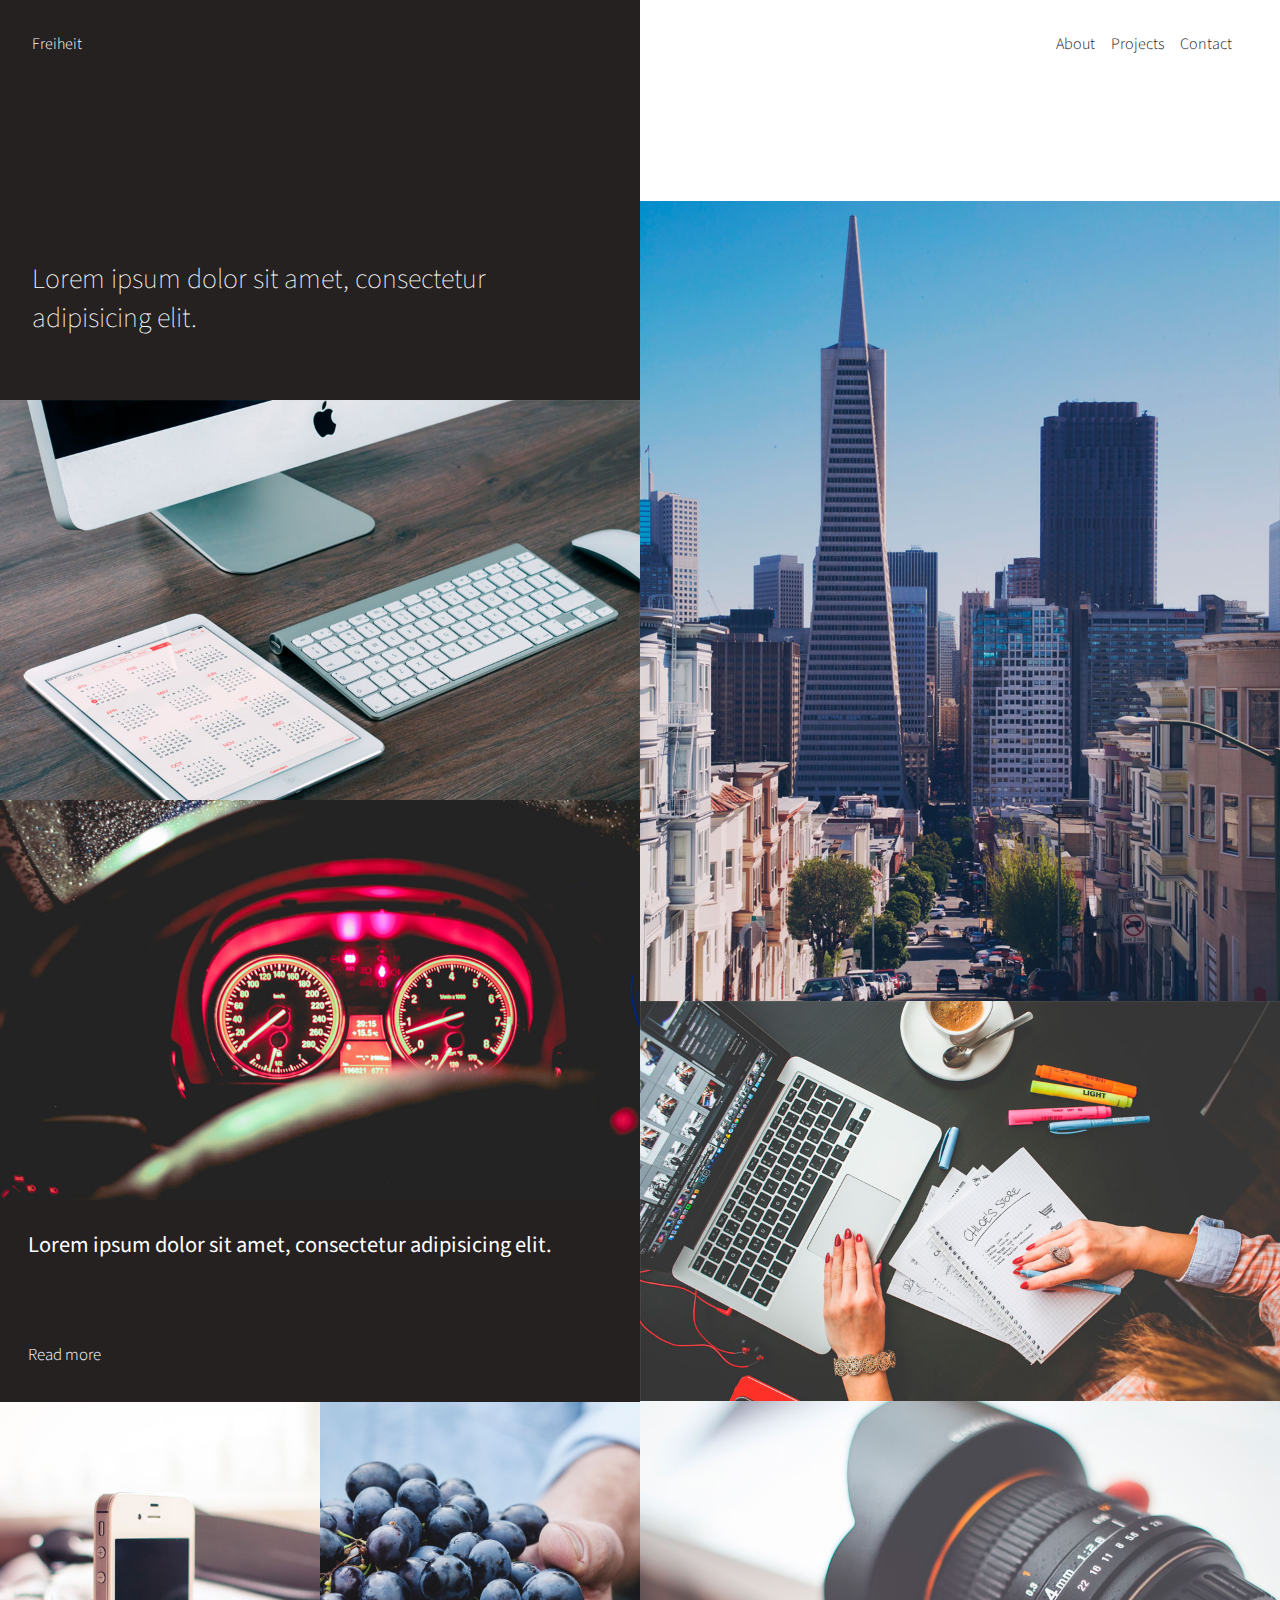
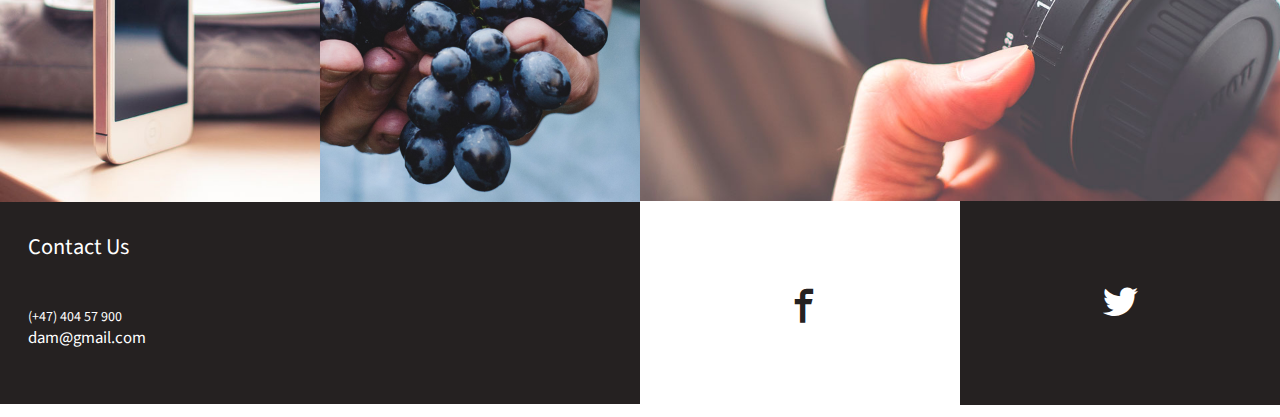
<file: index.html>
<!doctype html>
<html class="no-js" lang="en">
  <head>
    <meta charset="utf-8" />
    <meta name="viewport" content="width=device-width, initial-scale=1.0" />
    <title>Freiheit | Html Template for Photography - ThemeForest</title>
    <link rel="stylesheet" href="css/foundation.css" />
    <link rel="stylesheet" href="css/main.css" />
    <link rel="stylesheet" href="css/style.css">
    <link href='http://fonts.googleapis.com/css?family=Source+Sans+Pro:200,300,400' rel='stylesheet' type='text/css'>
    <script src="lib/vendor/modernizr.js"></script>
  </head>
  <body>

    <!-- Menu -->
    <nav class="menu">
        <ul class="m2">
            <li><a class="frei" hrfe=".menu">Freiheit</a></li>
            <li class="U-right"><a href="contact.html">Contact</a></li>
            <li class="U-right projects"><a href="#">Projects</a>
                <nav class="submenu">
                    <ul>
                        <li><a href="projects/portfolio.html">Portfolio</a></li>
                        <li><a href="projects/portfolio_2.html">Portfolio2</a></li>
                        <li><a href="projects/portfolio_3.html">Portfolio3</a></li>
                    </ul>
                </nav>
            </li>
            <li class="U-right"><a href="about.html">About</a></li>
        </ul>
    </nav>

    <!-- First Row or Section | Left -->
    <div class="row">
    	<div class="medium-12 large-6 columns">
    		<div class="box1 U-white">
    			<p>Lorem ipsum dolor sit amet, consectetur adipisicing elit.</p>
    		</div>
    		<figure>
                <a class="select">
    			     <img src="img/work.jpg" alt="">
                     <div class="color"><span>Compu two</span></div>
                </a>
    		</figure>
    		<figure>
    			<a class="select">
                    <img src="img/compu.jpg" alt="">
                    <div class="color"><span>Auto</span></div>
                </a>
    		</figure>

            <!-- Text 2 -->
    		<div class="box2">
                <p>Lorem ipsum dolor sit amet, consectetur adipisicing elit.</p>
                <a href="#">Read more</a>    
            </div>

    		<figure class="float-left images">
                <a class="select">
                    <img src="img/iphone.jpg" alt="">
                    <div class="color"><span>Iphone</span></div>
                </a>
            </figure>

    		<figure class="float-left images">
                <a class="select">
                    <img src="img/grapes.jpg" alt="">
                    <div class="color"><span>Wine</span></div>
                </a>
            </figure>

            <!-- Contact -->
    		<div class="contact box2 float-left U-white">
    			<p>Contact Us</p>
    			<p class="email"><a href="mailto:dam@gmail.com" class="U-white">dam@gmail.com</a>(+47) 404 57 900</p>
    		</div>
    	</div>

		<!-- Section 2 | Right -->
    	<div class="medium-12 large-6 columns">
    		<div class="box-W"></div>
    		<figure>
    			<a class="select">
                    <img src="img/sf.jpg" alt="">
                    <div class="color"><span>City San Francisco</span></div>
                </a>
    		</figure>
    		<figure>
    			<a class="select">
                    <img src="img/din.jpg" alt="">
                    <div class="color"><span>Creative</span></div>
                </a>	
    		</figure>
    		<figure>
                <a class="select">
                    <img src="img/cam.jpg" alt="">
                    <div class="color"><span>photography</span></div>
                </a>
            </figure>

            <!-- Contact 2 | Responsive -->
            <div class="contact2 box2">
                <p>Contact Us</p>
                <p class="email"><a href="mailto:dam@gmail.com" class="U-white">dam@gmail.com</a>(+47) 404 57 900</p>
            </div>
            
            <!-- Social -->
    		<div class="large-6 columns">
                <div class="facebook"><a class="face" href="#"></a></div>      
            </div>
            <div class="large-6 columns">
                
    			<div class="twitter"><a class="twit" href="#"></a></div>
            </div>
    	</div>
    </div>
    
    <!-- Scripts -->
    <script src="lib/vendor/jquery.js"></script>
    <script src="lib/foundation.min.js"></script>
    <script>
      $(document).foundation();
    </script>
  </body>
</html>
</file>
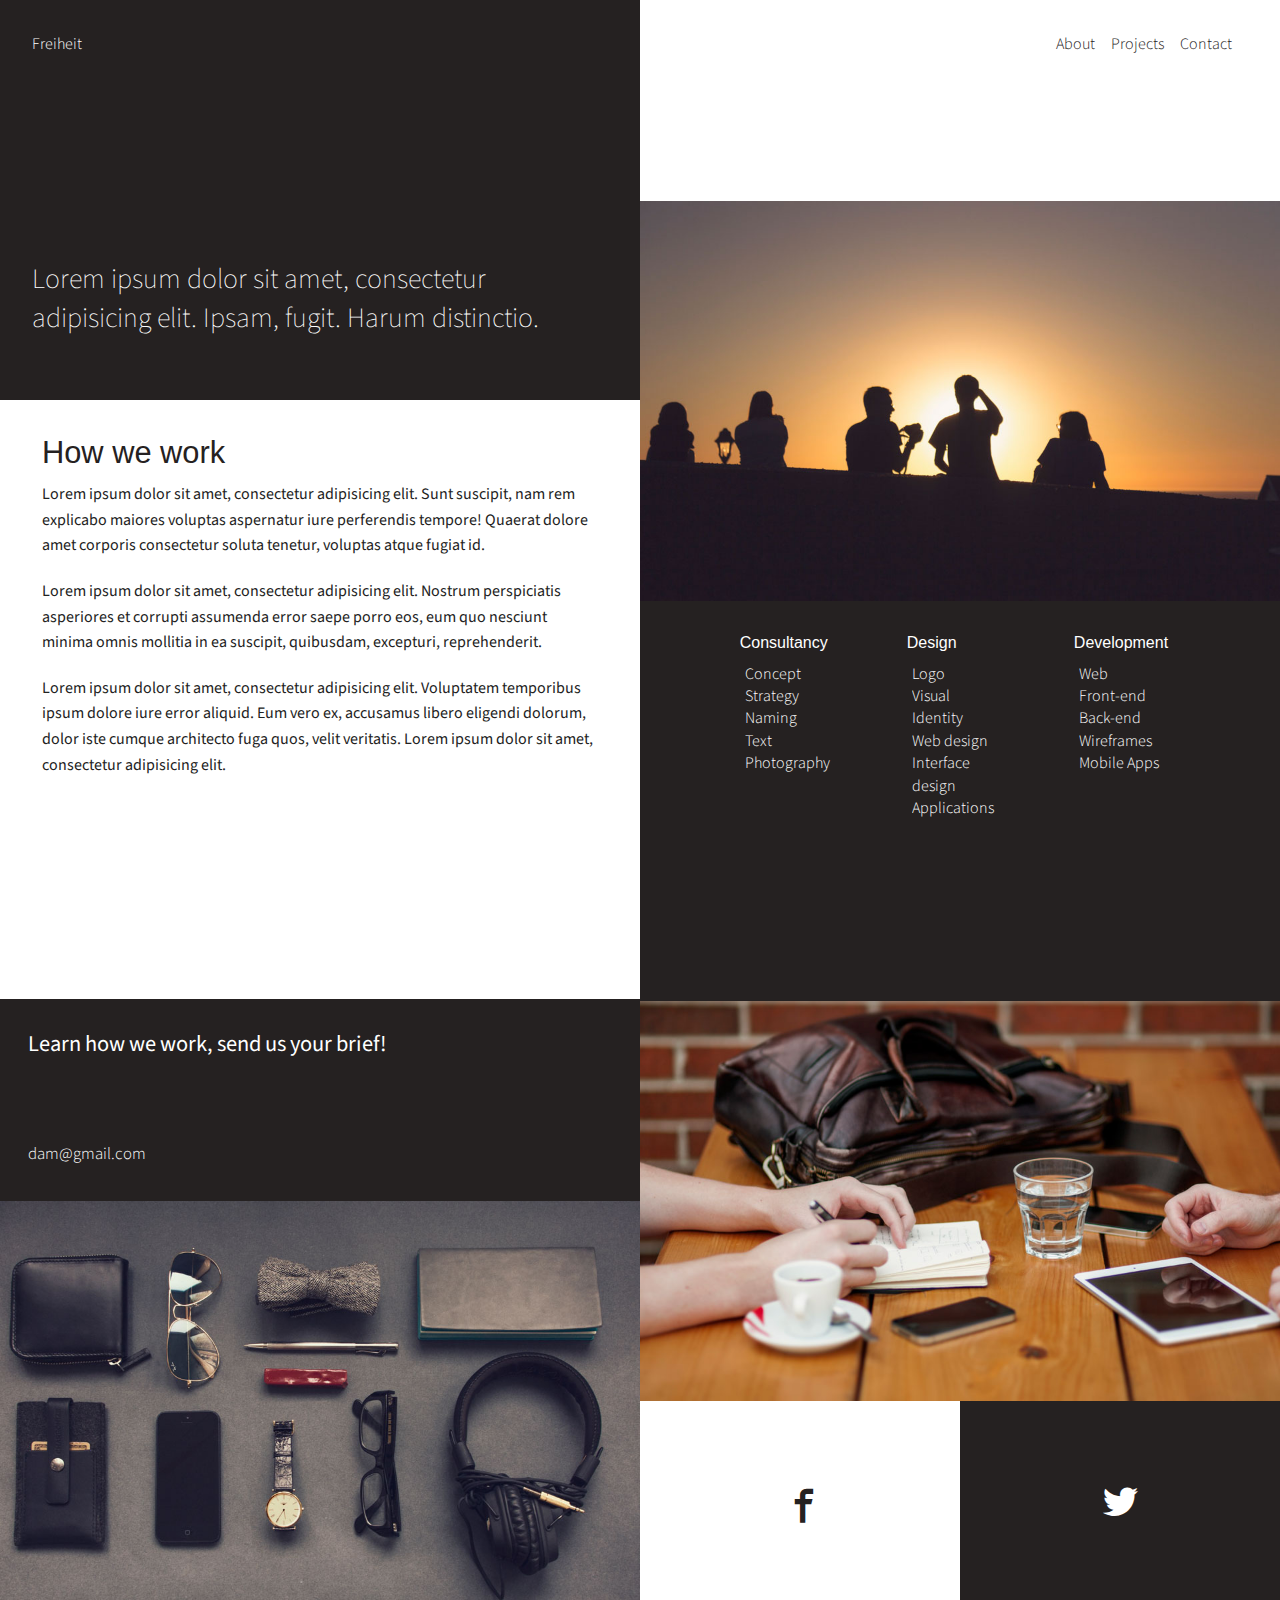
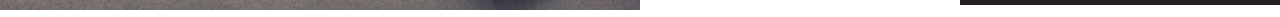
<file: about.html>
<!doctype html>
<html class="no-js" lang="en">
  <head>
    <meta charset="utf-8" />
    <meta name="viewport" content="width=device-width, initial-scale=1.0" />
    <title>Freiheit | Html Template for Photography - ThemeForest</title>
    <link rel="stylesheet" href="css/foundation.css" />
    <link rel="stylesheet" href="css/main.css" />
    <link rel="stylesheet" href="css/style.css">
    <link href='http://fonts.googleapis.com/css?family=Source+Sans+Pro:200,300,400' rel='stylesheet' type='text/css'>
    <script src="lib/vendor/modernizr.js"></script>
  </head>
  <body>
    <!-- Menu -->
    <nav class="menu">
        <ul class="m2">
            <li><a class="frei" href="index.html">Freiheit</a></li>
            <li class="U-right"><a href="contact.html">Contact</a></li>
            <li class="U-right projects"><a href="projects/portfolio.html">Projects</a>
                <nav class="submenu">
                    <ul>
                        <li><a href="projects/portfolio.html">Portfolio</a></li>
                        <li><a href="projects/portfolio_2.html">Portfolio2</a></li>
                        <li><a href="projects/portfolio_3.html">Portfolio3</a></li>
                    </ul>
                </nav>
            </li>
            <li class="U-right"><a href="about.html">About</a></li>
        </ul>
    </nav>

    <!-- First row or Section | Left -->
    <div class="row">
    	<div class="medium-12 large-6 columns">
    		<div class="box1 U-white">
    			<p>Lorem ipsum dolor sit amet, consectetur adipisicing elit. Ipsam, fugit. Harum distinctio.</p>
    		</div>
            <div class="box3">
                <h2>How we work</h2>
                <p>Lorem ipsum dolor sit amet, consectetur adipisicing elit. Sunt suscipit, nam rem explicabo maiores voluptas aspernatur iure perferendis tempore! Quaerat dolore amet corporis consectetur soluta tenetur, voluptas atque fugiat id.</p>

                <p>Lorem ipsum dolor sit amet, consectetur adipisicing elit. Nostrum perspiciatis asperiores et corrupti assumenda error saepe porro eos, eum quo nesciunt minima omnis mollitia in ea suscipit, quibusdam, excepturi, reprehenderit.</p>

                <p>Lorem ipsum dolor sit amet, consectetur adipisicing elit. Voluptatem temporibus ipsum dolore iure error aliquid. Eum vero ex, accusamus libero eligendi dolorum, dolor iste cumque architecto fuga quos, velit veritatis. Lorem ipsum dolor sit amet, consectetur adipisicing elit.</p>
            </div>
            <div class="box2">
                <p>Learn how we work, send us your brief!
</p>
                <a href="mailto:dam@gmail.com">dam@gmail.com</a>
            </div>
            <figure><img src="img/equip.jpg" alt=""></figure>
    	</div>

		<!-- Section 2 | Right -->
    	<div class="medium-12 large-6 columns">
    		<div class="box-W"></div>
    		<figure>
    			<img src="img/partners.jpg" alt="">	
    		</figure>
            <!-- Services -->
            <div class="services">
                <ul>
                    <li class="topic">
                        <h3>Consultancy</h3>
                        <ul>
                            <li>Concept</li>
                            <li>Strategy</li>
                            <li>Naming</li>
                            <li>Text</li>
                            <li>Photography</li>
                        </ul>
                    </li>
                    <li class="topic">
                        <h3>Design</h3>
                        <ul>
                            <li>Logo</li>
                            <li>Visual Identity</li>
                            <li>Web design</li>
                            <li>Interface design</li>
                            <li>Applications</li>
                        
                        </ul>
                    </li>
                    <li class="topic">
                        <h3>Development</h3>
                        <ul>
                            <li>Web</li>
                            <li>Front-end</li>
                            <li>Back-end</li>
                            <li>Wireframes</li>
                            <li>Mobile Apps</li>
                        </ul>
                    </li>
                </ul>
            </div>
            <figure><img src="img/2partners.jpg" alt=""></figure>
            <!-- Contact 2 | responsive -->
            <div class="large-6 columns">
                <div class="contact2 box2">
                    <p>Contact Us</p>
                    <p class="email"><a href="mailto:dam@gmail.com" class="U-white">dam@gmail.com</a>(+47) 404 57 900</p>
                </div>
                <div class="facebook float-left"><a href="#" class="face"></a></div>    
            </div>
            <div class="large-6 columns">
                <div class="twitter float-left"><a href="#" class="twit"></a></div>
            </div>
           
    	</div>

    </div>

    <!-- Scripts -->    
    <script src="lib/vendor/jquery.js"></script>
    <script src="lib/foundation.min.js"></script>
    <script>
      $(document).foundation();
    </script>
  </body>
</html>
</file>
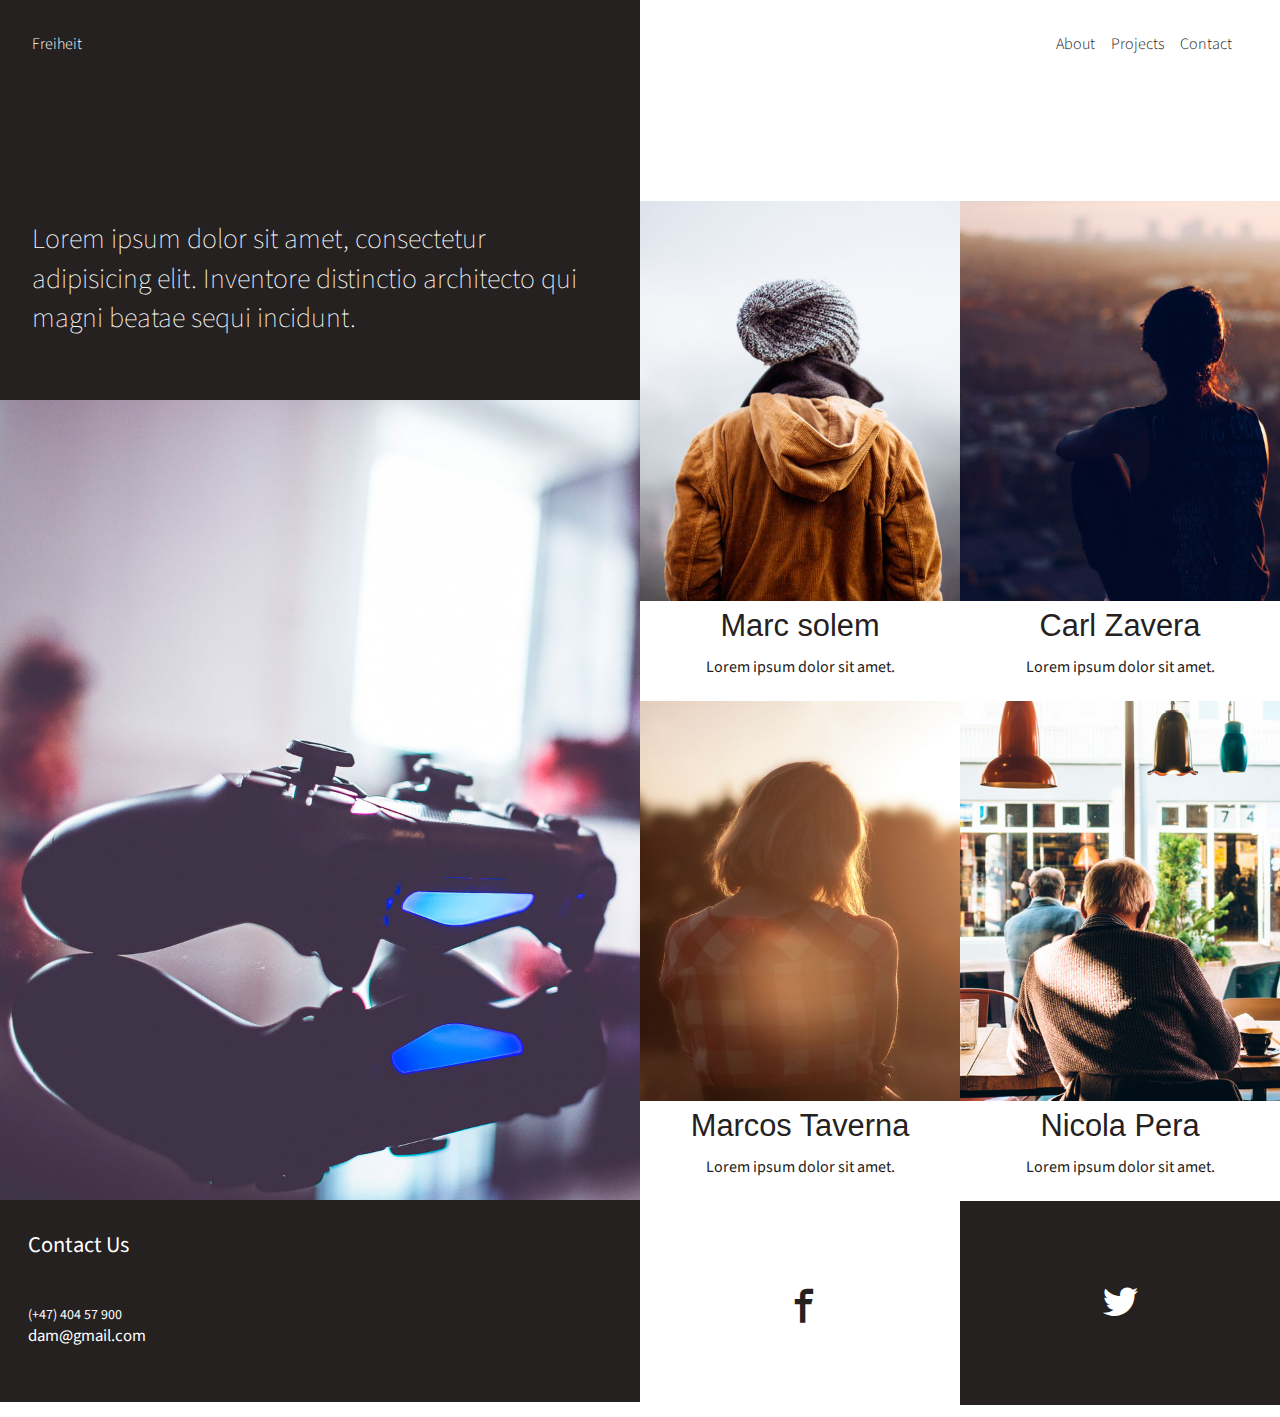
<file: contact.html>
<!doctype html>
<html class="no-js" lang="en">
  <head>
    <meta charset="utf-8" />
    <meta name="viewport" content="width=device-width, initial-scale=1.0" />
    <title>Freiheit | Html Template for Photography - ThemeForest</title>
    <link rel="stylesheet" href="css/foundation.css" />
    <link rel="stylesheet" href="css/main.css" />
    <link rel="stylesheet" href="css/style.css">
    <link href='http://fonts.googleapis.com/css?family=Source+Sans+Pro:200,300,400' rel='stylesheet' type='text/css'>
    <script src="lib/vendor/modernizr.js"></script>
  </head>
  <body>
    <!-- MENU -->
    <nav class="menu">
        <ul class="U-right m2">
            <li><a class="frei" href="index.html">Freiheit</a></li>
            <li class="U-right"><a href="#">Contact</a></li>
            <li class="U-right projects"><a href="projects/portfolio.html">Projects</a>
                <nav class="submenu">
                    <ul>
                        <li><a href="projects/portfolio.html">Portfolio</a></li>
                        <li><a href="projects/portfolio_2.html">Portfolio2</a></li>
                        <li><a href="projects/portfolio_3.html">Portfolio3</a></li>
                    </ul>
                </nav>
            </li>
            <li class="U-right"><a href="about.html">About</a></li>
        </ul>
    </nav>

    <!-- First Row or Section | Left -->
    <div class="row">
    	<div class="medium-12 large-6 columns">
    		<div class="box1 U-white">
    			<p>Lorem ipsum dolor sit amet, consectetur adipisicing elit. Inventore distinctio architecto qui magni beatae sequi incidunt.</p>
    		</div>
            <figure><img src="img/play.jpg" alt=""></figure>
            <div class="contact box2 float-left U-white">
                <p>Contact Us</p>
                <p class="email"><a href="mailto:dam@gmail.com" class="U-white">dam@gmail.com</a>(+47) 404 57 900</p>
            </div>
    	</div>

		<!-- Section 2 | Right -->
    	<div class="medium-12 large-6 columns">
    		<div class="box-W"></div>
            
            <!-- partners or team | Left -->
            <div class="small-12 medium-6 large-6 columns">
                <figure><img src="img/team1.jpg" alt=""></figure>
                <div class="info">
                    <h2>Marc solem</h2>
                    <p>Lorem ipsum dolor sit amet.</p>  
                </div>

                <figure><img src="img/team3.jpg" alt=""></figure>
                <div class="info">
                    <h2>Marcos Taverna</h2>
                    <p>Lorem ipsum dolor sit amet.</p>  
                </div>
                <div class="facebook U-display-none"><a class="face" href="#"></a></div>
            </div>

            <!-- Team 2 | Right -->
            <div class="small-12 medium-6 large-6 columns">
                <figure><img src="img/team2.jpg" alt=""></figure>
                <div class="info">
                    <h2>Carl Zavera</h2>
                    <p>Lorem ipsum dolor sit amet.</p>  
                </div>

                <figure><img src="img/team4.jpg" alt=""></figure>
                <div class="info">
                    <h2>Nicola Pera</h2>
                    <p>Lorem ipsum dolor sit amet.</p>  
                </div>
                <div class="twitter U-display-none"><a class="twit" href="#"></a></div>
            </div>
        
            </div>
    	</div>  
        
        <!-- Contact 2 | Responsive -->
        <div class="contact2 box2">
        <p>Contact Us</p>
        <p class="email"><a href="mailto:dam@gmail.com" class="U-white">dam@gmail.com</a>(+47) 404 57 900</p>
    </div>

        <!-- Social -->
        <div class="row social">
            <div class="large-6 columns">
                <div class="facebook"><a class="face" href="#"></a></div>
            </div>
            <div class="large-6 columns">
                <div class="twitter"><a class="twit" href="#"></a></div>
            </div>
            
        </div>
           
    </div>
    
    <!-- Script -->
    <script src="lib/vendor/jquery.js"></script>
    <script src="lib/foundation.min.js"></script>
    <script>
      $(document).foundation();
    </script>
  </body>
</html>
</file>
<file: css/main.css>
*, ul, .columns {
	margin: 0;
	padding: 0;
}

.U-right {
	float: right;
}

.U-white {
	color: white;
}

.U-min-height {
	min-height: 100%; 
}

.float-left {
	float: left;
}

.inline-block {
	display: inline-block;
}

/**** Tags ****/
body {
	font-family: 'Source Sans Pro', sans-serif;
	font-size: 14px;
	font-weight: 300;
}

ul {
	list-style: none;
}
	ul li {
		display: inline-block;
		margin: 0 1em 0 0;
	}

h2 {
	color: #252121;
	font-size: 2.2em;
}

h3 {
	color: white;
	font-size: 1em;
}

/**** Boxes  ****/

.box-W {
	background-color: white;
	display: block;
	height: 201px;
	padding: 2em;
}

.box1 {
	background-color: #252121;
	height: 400px;
	position: relative;
}
	.box1 p {
		bottom: 0.5em;
		font-size: 2em;
		font-weight: 200;
		line-height: 140%;
		padding: 0 3rem 1em 2rem;
		position: absolute;
	}

	.box1 a {
		color: white;
		display: block;
		font-size: 1.4rem;
		padding: 1em 0 0 1.5em;
		-webkit-transition: all 0.3s ease-out;
		-moz-transition: all 0.3s ease-out;
		-o-transition: all 0.3s ease-out;
		transition: all 0.3s ease-out;
	}
		.box1 a:hover {
			color: #64f2ee;
		}

.box2 {
	background-color: #252121;
	height: 202px;
	padding: 2em;
	position: relative;
	width: 100%;
}

	.box2 p {
		color: white;
		font-size: 1.6em;
	}

	.box2 a {
		bottom: 2em;
		color: white;
		font-size: 1.2em;
		position: absolute;
	}

		.box1 a:hover {
			color: #64f2ee;
		}	

.box3 {
	background-color: white;
	padding: 2em 3em 12.52rem 3em;
}

.box4 {
	background-color: #252121;
	height: 400px;
	position: relative;
}
	.box4 p {
		color: white;
		font-size: 1.2em;
		font-weight: 200;
		line-height: 140%;
		padding: 1.7em 3rem 0 2rem;
	}

/**** Color black | Hover in images ****/
.color {
	background-color: rgba(0, 0, 0, 0);
	height: 100%;
	position: absolute;
	width: 100%;
	top: 0;
	-webkit-transition: all 0.3s ease-out;
	-moz-transition: all 0.3s ease-out;
	-o-transition: all 0.3s ease-out;
	transition: all 0.3s ease-out;
}

/**** Contact ****/

.contact {
	font-size: 1em;
	display: block;

}

.contact .email {
	font-size: 1em;
	line-height: 450%;
}

.contact2 {
	font-size: 1em;
	display: none;
	text-align: center;
}

.contact2 .email {
	font-size: 1em;
	line-height: 450%;
}

/**** Facebook ****/

.facebook {
	background-color: white;
	height: 200px;
	width: 100%;
}

.face {
	color: #252121;
	display: block;
	height: 100%;
	line-height: 202px;
	text-align: center;
  	vertical-align: middle;
}

/**** Hover on images animation ****/
figure {
	overflow: hidden;
	position: relative;
}

	figure img {
		-webkit-transition: all 0.3s ease-out;
		-moz-transition: all 0.3s ease-out;
		-o-transition: all 0.3s ease-out;
		transition: all 0.3s ease-out;
	}

	.select:hover img {
		-webkit-transform: scale(1.1,1.1);
		-moz-transform: scale(1.1,1.1);
		-o-transform: scale(1.1,1.1);
		transform: scale(1.1,1.1);
	}

	.select:hover .color {
		background-color: rgba(0, 0, 0, 0.7);
		opacity: 1;
	}

	.select:hover .color span {
		opacity: 1;
	}

.images {
	max-width: 50%;
}

.info {
	text-align: center;
	width: 100%;	
}

/**** Menu ****/
.menu .m2 {
	padding: 2em;
	position: absolute;
	width: 100%;
	z-index: 5;
}

	.menu ul li a{
		color: #252121;
		-webkit-transition: all 0.3s ease-out;
		-moz-transition: all 0.3s ease-out;
		-o-transition: all 0.3s ease-out;
		transition: all 0.3s ease-out;
	}
	
	.menu ul li .frei{
		color: white;
		-webkit-transition: all 0.3s ease-out;
		-moz-transition: all 0.3s ease-out;
		-o-transition: all 0.3s ease-out;
		transition: all 0.3s ease-out;
	}

	.menu a:hover {
		color: #3cb1c9;
	}

	.menu .frei:hover {
		color: #3cb1c9;
	}


/**** Next button ****/
.next {
	background-color: white;
	height: 201px;
	padding: 2em;
	position: relative;
}

	.next a {
		color: #252121;
		font-size: 1.5rem;
		font-weight: 300;
		position: absolute;
		
	}

	.next a:hover {
		color: #3d928f;
	}

/**** Hover menu in projects ****/

.projects:hover .submenu {
	display: block;
}

/**** Services | Photography.. ****/
.services {
	background-color: #252121;
	color: white;
	height: 400px;
	padding: 2em 1em 0 1em;
	position: relative;
}

	.services ul {
		margin: 0 auto;
		overflow: hidden;
		width: 90%;
	}

	.services ul li {
		display:block;
		line-height: 140%;
	}
	.services .topic {
		float: left;
		margin: 0 0 0 10%;
		width: 7em;
	}

.social {
	display: none;
}

/**** Text in images | index hover ****/
span {
	top: 1em;
	color: white;
	font-size: 3rem;
	left: 0.5em;
	opacity: 0;
	position: absolute;
	-moz-transition: all 0.3s ease-out;
	-o-transition: all 0.3s ease-out;
	-webkit-transition: all 0.3s ease-out;
	transition: all 0.3s ease-out;
	z-index: 4;
}

/**** Submenu ****/
.submenu {
	display: none;
	padding: 0.5em 0 0 0;
	position: absolute;
	z-index: 3;
}

	.submenu li{
		display: block;
		margin: 0.1em 0 0.3em -1em;	
	}

	.submenu ul li a {
		font-weight: 400;
	}

/**** Twitter ****/
.twitter {
	background-color: #252121;
	height: 204px;
	width: 100%;
}

.twit {
	color: white;
	display: block;
	height: 100%;
	line-height: 202px;
  	text-align: center;
  	vertical-align: middle;
}

/****** iPad ******/
@media screen and (max-width: 1024px) and (-webkit-min-device-pixel-ratio: 1){
	
	.U-display-none {
		display: none;
	}

	.box1 {
		height: 270px;

	}

		.box1 p {
		bottom: 0;
		font-size: 1.7em;
		font-weight: 200;
		line-height: 140%;
		padding: 0 0 0 1rem;
		position: absolute;
	}

	.box4 {
		height: 100%;
		padding: 0 0 1em 0;
	}

	.box-W {
		display: none;
	}

	.contact {
		display: none;
	}

	.contact2 {
		display: block;
	}

	.menu ul li a{
		color: white;
	}

	.services {
		height: 100%;
		margin: 0 auto;
		padding: 1em 0 1em 0;
	}
	.services ul {
		margin: 0 auto;
		overflow: hidden;
		width: 100%;
	}

	.social {
		display: block;
	}

	.submenu {
		right: 1em;
		display: block;
	}

	.submenu li{
		display: inline-block;
		margin: 0.1em 1.5em 0 -1em;	
	}

	.twitter2 {
		height: 202px;
	}
}
</file>
<file: css/style.css>
@font-face {
	font-family: 'icomoon';
	src:url('../fonts/icomoon.eot?-tmqgnl');
	src:url('../fonts/icomoon.eot?#iefix-tmqgnl') format('embedded-opentype'),
		url('../fonts/icomoon.ttf?-tmqgnl') format('truetype'),
		url('../fonts/icomoon.woff?-tmqgnl') format('woff'),
		url('../fonts/icomoon.svg?-tmqgnl#icomoon') format('svg');
	font-weight: normal;
	font-style: normal;
}

[class^="icon-"], [class*=" icon-"] {
	font-family: 'icomoon';
	speak: none;
	font-style: normal;
	font-weight: normal;
	font-variant: normal;
	text-transform: none;
	line-height: 1;

	/* Better Font Rendering =========== */
	-webkit-font-smoothing: antialiased;
	-moz-osx-font-smoothing: grayscale;
}

.face:before {
	content: "\ea8c";
	font-family: 'icomoon';
	font-size: 3em;
	-webkit-transition: all 0.3s ease-out;
	-moz-transition: all 0.3s ease-out;
	-o-transition: all 0.3s ease-out;
	transition: all 0.3s ease-out;
}
.twit:before {
	content: "\ea91";
	font-family: 'icomoon';
	font-size: 2.5em;
	-webkit-transition: all 0.3s ease-out;
	-moz-transition: all 0.3s ease-out;
	-o-transition: all 0.3s ease-out;
	transition: all 0.3s ease-out;
}
.twit2:before {
	content: "\ea91";
	font-family: 'icomoon';
	font-size: 2.5em;
	-webkit-transition: all 0.3s ease-out;
	-moz-transition: all 0.3s ease-out;
	-o-transition: all 0.3s ease-out;
	transition: all 0.3s ease-out;
}
</file>
